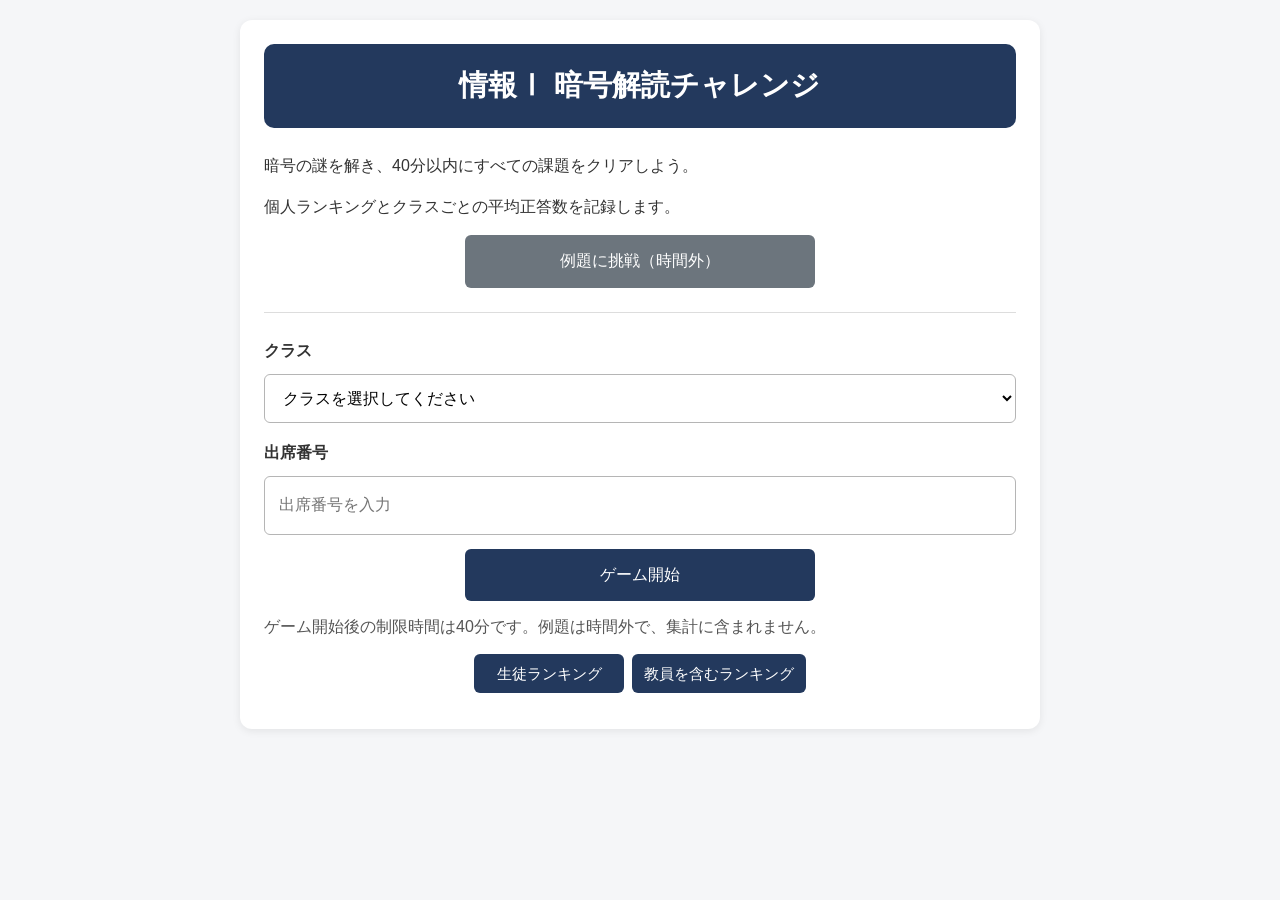
<file: index.html>
<!DOCTYPE html>
<html lang="ja">
<head>
<meta charset="UTF-8">
<meta name="viewport" content="width=device-width, initial-scale=1">
<title>情報Ⅰ 暗号解読チャレンジ</title>
<link rel="stylesheet" href="css/style.css">
</head>
<body>
<main class="container">
    <section class="page-card">
        <h1 id="pageTitle">情報Ⅰ 暗号解読チャレンジ</h1>
        <p>暗号の謎を解き、40分以内にすべての課題をクリアしよう。</p>
        <p>個人ランキングとクラスごとの平均正答数を記録します。</p>
        <button id="exampleButton" class="back-btn" type="button">例題に挑戦（時間外）</button>
        <hr>
        <form id="startForm">
            <div id="studentFields">
                <label for="className">クラス</label>
                <select id="className" required>
                    <option value="">クラスを選択してください</option>
                    <option>1-1</option><option>1-2</option><option>1-3</option><option>1-4</option>
                    <option>1-5</option><option>1-6</option><option>1-7</option><option>1-8</option>
                </select>
                <label for="studentNumber">出席番号</label>
                <input id="studentNumber" type="number" min="1" step="1" inputmode="numeric" placeholder="出席番号を入力" required>
            </div>
            <div id="teacherFields" hidden>
                <label for="teacherName">氏名</label>
                <input id="teacherName" type="text" maxlength="40" autocomplete="name" placeholder="氏名を入力" disabled>
                <p class="notice">教員として参加します。氏名は教員ランキングに表示されます。</p>
            </div>
            <button id="startButton" type="submit">ゲーム開始</button>
        </form>
        <p class="notice">ゲーム開始後の制限時間は40分です。例題は時間外で、集計に含まれません。</p>
        <div class="ranking-links">
            <a class="button-link" href="ranking.html">生徒ランキング</a>
            <a class="button-link" href="ranking.html?includeTeachers=1">教員を含むランキング</a>
        </div>
    </section>
</main>
<script src="js/config.js"></script>
<script src="js/puzzles.js"></script>
<script src="js/common.js"></script>
<script>
document.getElementById("exampleButton").addEventListener("click", () => {
    location.href = "challenge.html?id=example&practice=true";
});

let titleClicks = 0;
let titleClickTimer;
document.getElementById("pageTitle").addEventListener("click", () => {
    titleClicks += 1;
    clearTimeout(titleClickTimer);
    if (titleClicks >= 5) {
        document.getElementById("studentFields").hidden = true;
        document.getElementById("className").required = false;
        document.getElementById("studentNumber").required = false;
        document.getElementById("studentNumber").disabled = true;
        document.getElementById("teacherFields").hidden = false;
        document.getElementById("teacherName").required = true;
        document.getElementById("teacherName").disabled = false;
        document.getElementById("startButton").textContent = "教員としてゲーム開始";
        titleClicks = 0;
        return;
    }
    titleClickTimer = setTimeout(() => {
        titleClicks = 0;
    }, 2000);
});

document.getElementById("startForm").addEventListener("submit", (event) => {
    event.preventDefault();
    const teacherName = document.getElementById("teacherName").value.trim();
    if (!document.getElementById("teacherFields").hidden) {
        if (!teacherName || /[\u0000-\u001f\u007f]/.test(teacherName)) {
            alert("氏名を正しく入力してください。");
            return;
        }
        Game.start("教員", teacherName);
        return;
    }
    const className = document.getElementById("className").value;
    const studentNumber = document.getElementById("studentNumber").value.trim();
    if (!/^1-[1-8]$/.test(className)) {
        alert("クラスを選択してください。");
        return;
    }
    if (!/^[1-9]\d*$/.test(studentNumber)) {
        alert("出席番号を正しく入力してください。");
        return;
    }
    Game.start(className, studentNumber);
});
</script>
</body>
</html>
</file>
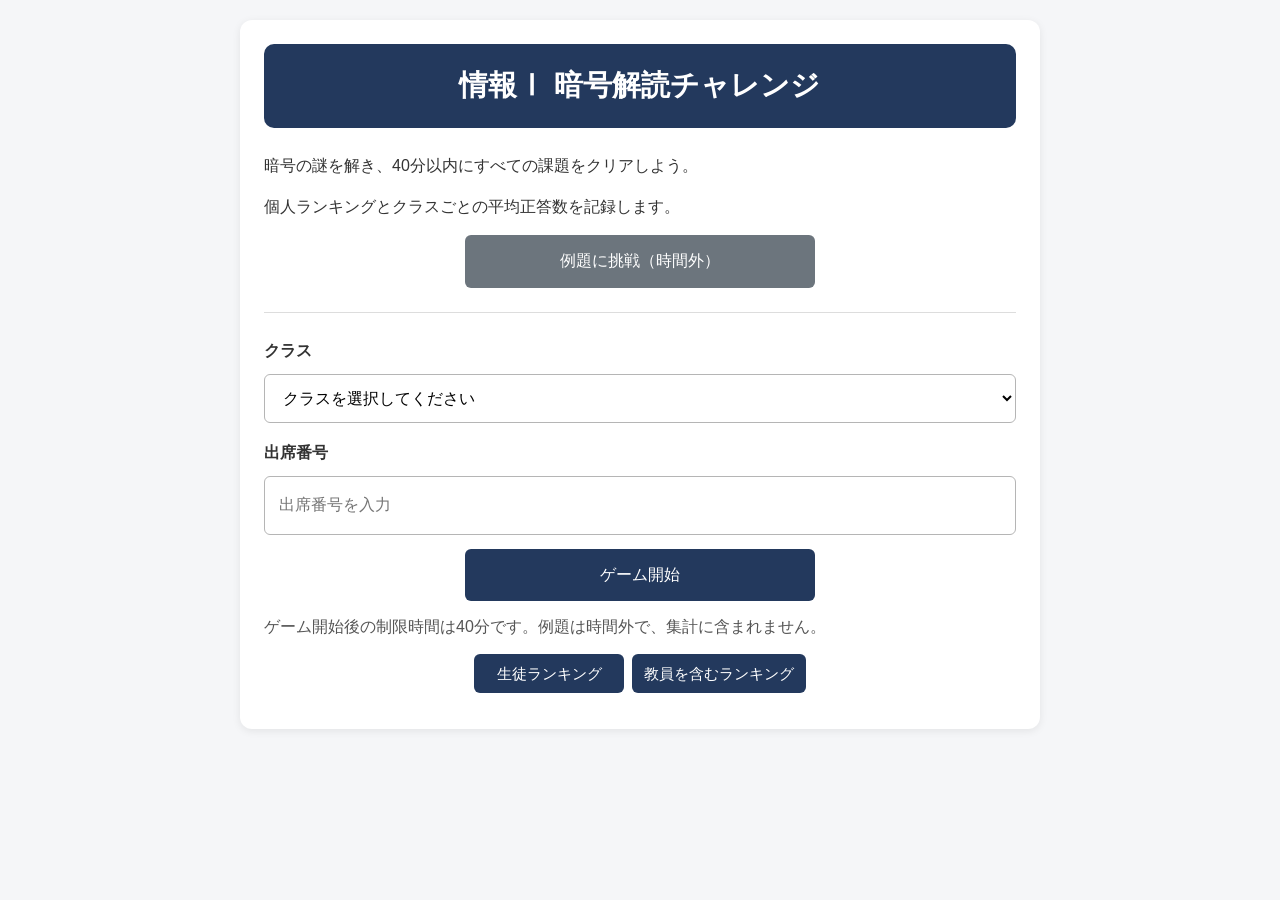
<file: challenge.html>
<!DOCTYPE html>
<html lang="ja">
<head>
<meta charset="UTF-8">
<meta name="viewport" content="width=device-width, initial-scale=1">
<title>暗号解読 | 情報Ⅰ 暗号解読チャレンジ</title>
<link rel="stylesheet" href="css/style.css">
</head>
<body>
<main class="container">
    <section class="page-card">
        <h1 id="challengeTitle">暗号解読課題</h1>
        <div id="timer" class="timer"></div>
        <div id="question" class="question-box"></div>
        <form id="answerForm">
            <div id="answerFields"></div>
            <button id="answerButton" type="submit">回答する</button>
        </form>
        <p id="answerStatus" class="notice" role="status" aria-live="polite"></p>
        <section id="progressSection">
            <h2>進行状況</h2>
            <div id="progressArea" class="progress-box"></div>
        </section>
        <button id="challengeBackButton" class="back-btn" type="button">課題一覧へ戻る</button>
    </section>
</main>
<script src="js/config.js"></script>
<script src="js/puzzles.js"></script>
<script src="js/common.js"></script>
<script>
const challengeParams = new URLSearchParams(location.search);
const isPracticeExample =
    challengeParams.get("id") === "example" &&
    challengeParams.get("practice") === "true";
document.getElementById("challengeBackButton").addEventListener("click", () => {
    location.href = isPracticeExample ? "index.html" : "start.html";
});
if (isPracticeExample) {
    document.getElementById("timer").hidden = true;
    document.getElementById("progressSection").hidden = true;
    Game.renderChallenge();
} else if (Game.guardSession()) {
    Game.startTimer(document.getElementById("timer"));
    Game.renderProgress(document.getElementById("progressArea"));
    Game.renderChallenge();
}
</script>
</body>
</html>
</file>
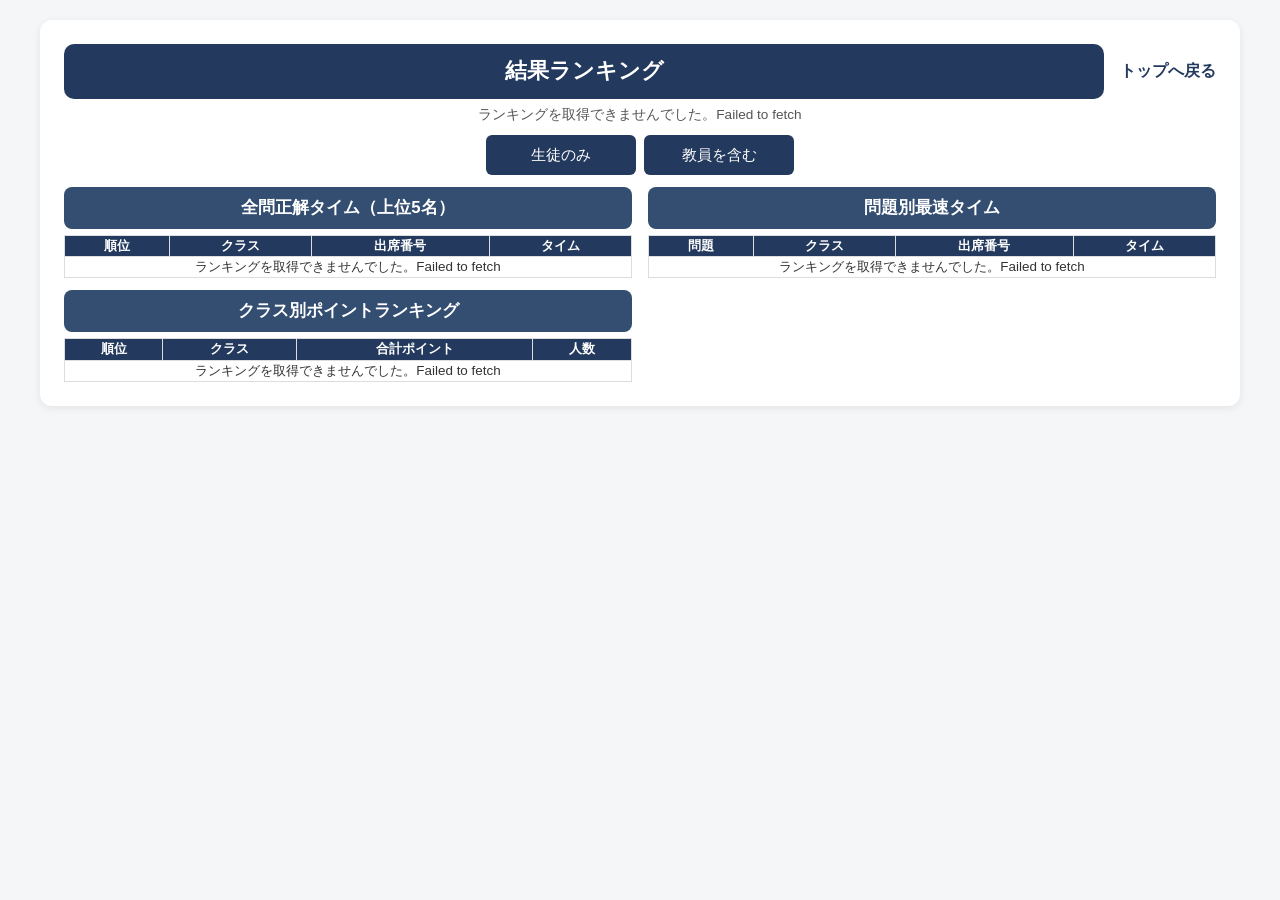
<file: ranking.html>
<!DOCTYPE html>
<html lang="ja">
<head>
<meta charset="UTF-8">
<meta name="viewport" content="width=device-width, initial-scale=1">
<title>結果ランキング | 情報Ⅰ 暗号解読チャレンジ</title>
<link rel="stylesheet" href="css/style.css">
</head>
<body class="ranking-page">
<main class="container ranking-container">
    <section class="page-card ranking-card">
        <header class="ranking-header">
            <h1>結果ランキング</h1>
            <a class="ranking-home-link" href="index.html">トップへ戻る</a>
        </header>
        <p id="loadStatus" class="notice" role="status" aria-live="polite"></p>
        <nav class="ranking-links" aria-label="ランキング表示">
            <a id="studentsOnlyLink" class="button-link" href="ranking.html">生徒のみ</a>
            <a id="includeTeachersLink" class="button-link" href="ranking.html?includeTeachers=1">教員を含む</a>
        </nav>
        <div class="ranking-dashboard">
            <div class="ranking-column">
                <section class="ranking-section">
                    <h2>全問正解タイム（上位5名）</h2>
                    <div class="table-scroll">
                        <table id="rankingTable">
                            <thead><tr><th>順位</th><th>クラス</th><th>番号</th><th>タイム</th></tr></thead>
                            <tbody></tbody>
                        </table>
                    </div>
                </section>
                <section class="ranking-section">
                    <h2>クラス別ポイントランキング</h2>
                    <div class="table-scroll">
                        <table id="classPointsTable">
                            <thead><tr><th>順位</th><th>クラス</th><th>合計ポイント</th><th>人数</th></tr></thead>
                            <tbody></tbody>
                        </table>
                    </div>
                </section>
            </div>
            <section class="ranking-section puzzle-ranking-section">
                <h2>問題別最速タイム</h2>
                <div class="table-scroll">
                    <table id="puzzleRankingTable">
                        <thead><tr><th>問題</th><th>クラス</th><th>番号</th><th>タイム</th></tr></thead>
                        <tbody></tbody>
                    </table>
                </div>
            </section>
        </div>
    </section>
</main>
<script src="js/config.js"></script>
<script src="js/puzzles.js"></script>
<script src="js/common.js"></script>
<script>
const loadStatus = document.getElementById("loadStatus");
const rankingBody = document.querySelector("#rankingTable tbody");
const puzzleRankingBody = document.querySelector("#puzzleRankingTable tbody");
const classPointsBody = document.querySelector("#classPointsTable tbody");
const countedPuzzles = GAME_PUZZLES.filter((puzzle) => puzzle.counted);
const MAX_RANKING_ROWS = 5;
const includeTeachers =
    new URLSearchParams(location.search).get("includeTeachers") === "1";
document.getElementById("studentsOnlyLink").setAttribute(
    "aria-current",
    includeTeachers ? "false" : "page"
);
document.getElementById("includeTeachersLink").setAttribute(
    "aria-current",
    includeTeachers ? "page" : "false"
);
document.querySelector("#rankingTable thead th:nth-child(2)").textContent =
    includeTeachers ? "区分" : "クラス";
document.querySelector("#rankingTable thead th:nth-child(3)").textContent =
    includeTeachers ? "出席番号・氏名" : "出席番号";
document.querySelector("#puzzleRankingTable thead th:nth-child(2)").textContent =
    includeTeachers ? "区分" : "クラス";
document.querySelector("#puzzleRankingTable thead th:nth-child(3)").textContent =
    includeTeachers ? "出席番号・氏名" : "出席番号";
document.querySelector("#classPointsTable thead th:nth-child(2)").textContent =
    includeTeachers ? "区分" : "クラス";

function addCell(row, value) {
    const cell = document.createElement("td");
    cell.textContent = value;
    row.append(cell);
}

function displayFailure(message) {
    loadStatus.textContent = message;
    [[rankingBody, 4], [puzzleRankingBody, 4], [classPointsBody, 4]].forEach(([body, columns]) => {
        body.replaceChildren();
        const row = document.createElement("tr");
        const cell = document.createElement("td");
        cell.colSpan = columns;
        cell.textContent = message;
        row.append(cell);
        body.append(row);
    });
}

async function loadRanking() {
    if (!window.GAME_API_URL) {
        displayFailure("ランキングAPIが未設定です。GASのURLを設定してください。");
        return;
    }
    loadStatus.textContent = "記録を読み込んでいます...";
    try {
        const response = await fetch(window.GAME_API_URL);
        if (!response.ok) throw new Error(`ランキングAPIがHTTP ${response.status}を返しました。`);
        const data = await response.json();
        if (!Array.isArray(data.rankings) || !Array.isArray(data.classAverages)) {
            throw new Error("ランキングAPIの応答形式が正しくありません。");
        }
        rankingBody.replaceChildren();
        const rankings = data.rankings.filter((record) =>
            includeTeachers || record.className !== "教員"
        );
        rankings.slice(0, MAX_RANKING_ROWS).forEach((record, index) => {
            const row = document.createElement("tr");
            addCell(row, String(index + 1));
            addCell(row, record.className === "教員" ? "教員" : String(record.className));
            addCell(row, String(record.studentNumber));
            addCell(row, Game.formatSeconds(Number(record.elapsedSeconds)));
            rankingBody.append(row);
        });
        if (!rankings.length) {
            const row = document.createElement("tr");
            const cell = document.createElement("td");
            cell.colSpan = 4;
            cell.textContent = "全問クリアの記録はまだありません。";
            row.append(cell);
            rankingBody.append(row);
        }

        puzzleRankingBody.replaceChildren();
        const puzzleRankings = includeTeachers
            ? data.puzzleRankingsWithTeachers
            : data.puzzleRankings;
        if (!Array.isArray(puzzleRankings)) {
            const row = document.createElement("tr");
            const cell = document.createElement("td");
            cell.colSpan = 4;
            cell.textContent = "問題別ランキングは、記録APIの更新後に表示されます。";
            row.append(cell);
            puzzleRankingBody.append(row);
        } else {
            const fastestByPuzzle = new Map(
                puzzleRankings.map((record) => [record.puzzleId, record])
            );
            countedPuzzles.forEach((puzzle) => {
                const row = document.createElement("tr");
                addCell(row, puzzle.title);
                const record = fastestByPuzzle.get(puzzle.id);
                if (record) {
                    addCell(row, String(record.className));
                    addCell(row, String(record.studentNumber));
                    addCell(row, Game.formatSeconds(Number(record.elapsedSeconds)));
                } else {
                    const cell = document.createElement("td");
                    cell.colSpan = 3;
                    cell.textContent = "記録なし";
                    row.append(cell);
                }
                puzzleRankingBody.append(row);
            });
        }

        classPointsBody.replaceChildren();
        const classPoints = data.classAverages
            .filter((record) => includeTeachers || record.className !== "教員")
            .map((record) => ({
                ...record,
                totalSolved: Number.isFinite(Number(record.totalSolved))
                    ? Number(record.totalSolved)
                    : Math.round(Number(record.averageSolved) * Number(record.participantCount))
            }))
            .sort((a, b) =>
                b.totalSolved - a.totalSolved ||
                String(a.className).localeCompare(String(b.className))
            );
        let previousPoints = null;
        let currentRank = 0;
        classPoints.forEach((record, index) => {
            if (record.totalSolved !== previousPoints) currentRank = index + 1;
            previousPoints = record.totalSolved;
            const row = document.createElement("tr");
            addCell(row, String(currentRank));
            addCell(row, record.className === "教員" ? "教員" : String(record.className));
            addCell(row, String(record.totalSolved));
            addCell(row, String(record.participantCount));
            classPointsBody.append(row);
        });
        if (!classPoints.length) {
            const row = document.createElement("tr");
            const cell = document.createElement("td");
            cell.colSpan = 4;
            cell.textContent = "クラス別ポイントの記録はまだありません。";
            row.append(cell);
            classPointsBody.append(row);
        }
        loadStatus.textContent = Array.isArray(data.puzzleRankings)
            ? "最新の記録を表示しています。"
            : "全問ランキングとクラス別ポイントを表示しています。問題別ランキングには記録APIの更新が必要です。";
    } catch (error) {
        console.error("ランキングの読み込みに失敗しました。", error);
        displayFailure(`ランキングを取得できませんでした。${error.message}`);
    }
}

loadRanking();
setInterval(loadRanking, 30000);
</script>
</body>
</html>
</file>
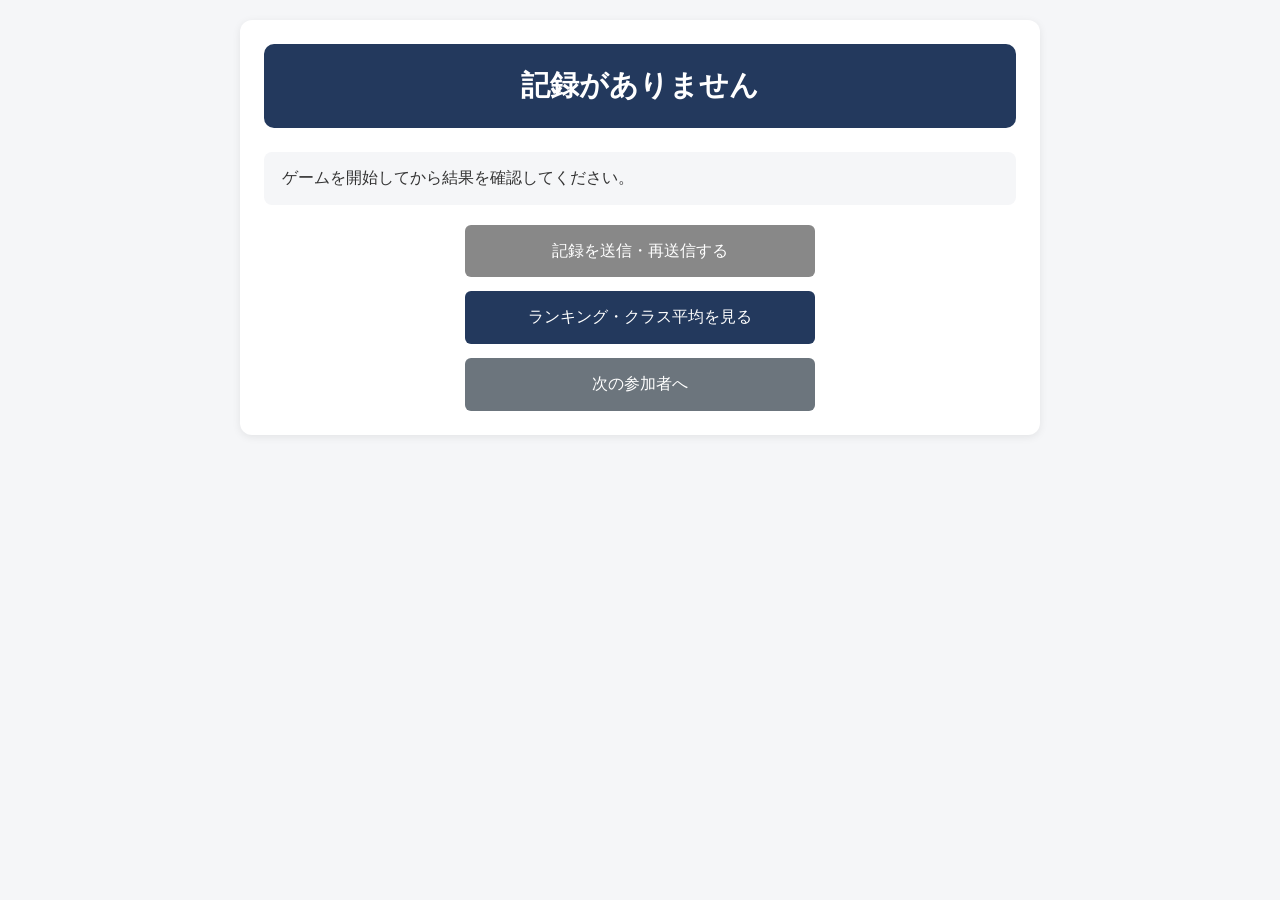
<file: result.html>
<!DOCTYPE html>
<html lang="ja">
<head>
<meta charset="UTF-8">
<meta name="viewport" content="width=device-width, initial-scale=1">
<title>ゲーム結果 | 情報Ⅰ 暗号解読チャレンジ</title>
<link rel="stylesheet" href="css/style.css">
</head>
<body>
<main class="container">
    <section class="page-card">
        <h1 id="resultTitle">ゲーム結果</h1>
        <div id="resultSummary" class="result-summary"></div>
        <p id="submitStatus" class="notice" role="status" aria-live="polite"></p>
        <button id="submitButton" type="button">記録を送信・再送信する</button>
        <button type="button" onclick="location.href='ranking.html'">ランキング・クラス平均を見る</button>
        <button class="back-btn" type="button" onclick="location.href='index.html'">次の参加者へ</button>
    </section>
</main>
<script src="js/config.js"></script>
<script src="js/puzzles.js"></script>
<script src="js/common.js"></script>
<script>
const result = localStorage.getItem("gameResult")
    ? JSON.parse(localStorage.getItem("gameResult"))
    : null;
const summary = document.getElementById("resultSummary");
const submitButton = document.getElementById("submitButton");
const submitStatus = document.getElementById("submitStatus");
if (!result) {
    document.getElementById("resultTitle").textContent = "記録がありません";
    summary.textContent = "ゲームを開始してから結果を確認してください。";
    submitButton.disabled = true;
} else {
    document.getElementById("resultTitle").textContent =
        result.status === "complete" ? "全問クリア！" : "タイムアップ";
    [
        result.className === "教員"
            ? `参加区分：教員`
            : `クラス：${result.className}`,
        result.className === "教員"
            ? `氏名：${result.studentNumber}`
            : `出席番号：${result.studentNumber}`,
        `正答数：${result.solvedCount}/${result.totalCount}`,
        `経過時間：${Game.formatSeconds(result.elapsedSeconds)}`
    ].forEach((value) => {
        const line = document.createElement("p");
        line.textContent = value;
        summary.append(line);
    });
    const solvedPuzzleTimes = GAME_PUZZLES.filter((puzzle) =>
        puzzle.counted && Number.isFinite(Number(result.puzzleTimes?.[puzzle.id]))
    );
    if (solvedPuzzleTimes.length) {
        const heading = document.createElement("h2");
        heading.textContent = "問題別クリア時間";
        summary.append(heading);
        solvedPuzzleTimes.forEach((puzzle) => {
            const line = document.createElement("p");
            line.textContent =
                `${puzzle.title}：${Game.formatSeconds(result.puzzleTimes[puzzle.id])}`;
            summary.append(line);
        });
    }
    submitButton.addEventListener("click", () => {
        Game.submitResult(result, submitStatus, submitButton);
    });
    if (localStorage.getItem("scoreSent") === "true") {
        submitButton.disabled = true;
        submitStatus.textContent = "この結果は送信済みです。";
    } else {
        submitStatus.textContent = "結果を自動送信しています...";
        Game.submitResult(result, submitStatus, submitButton);
    }
}
</script>
</body>
</html>
</file>
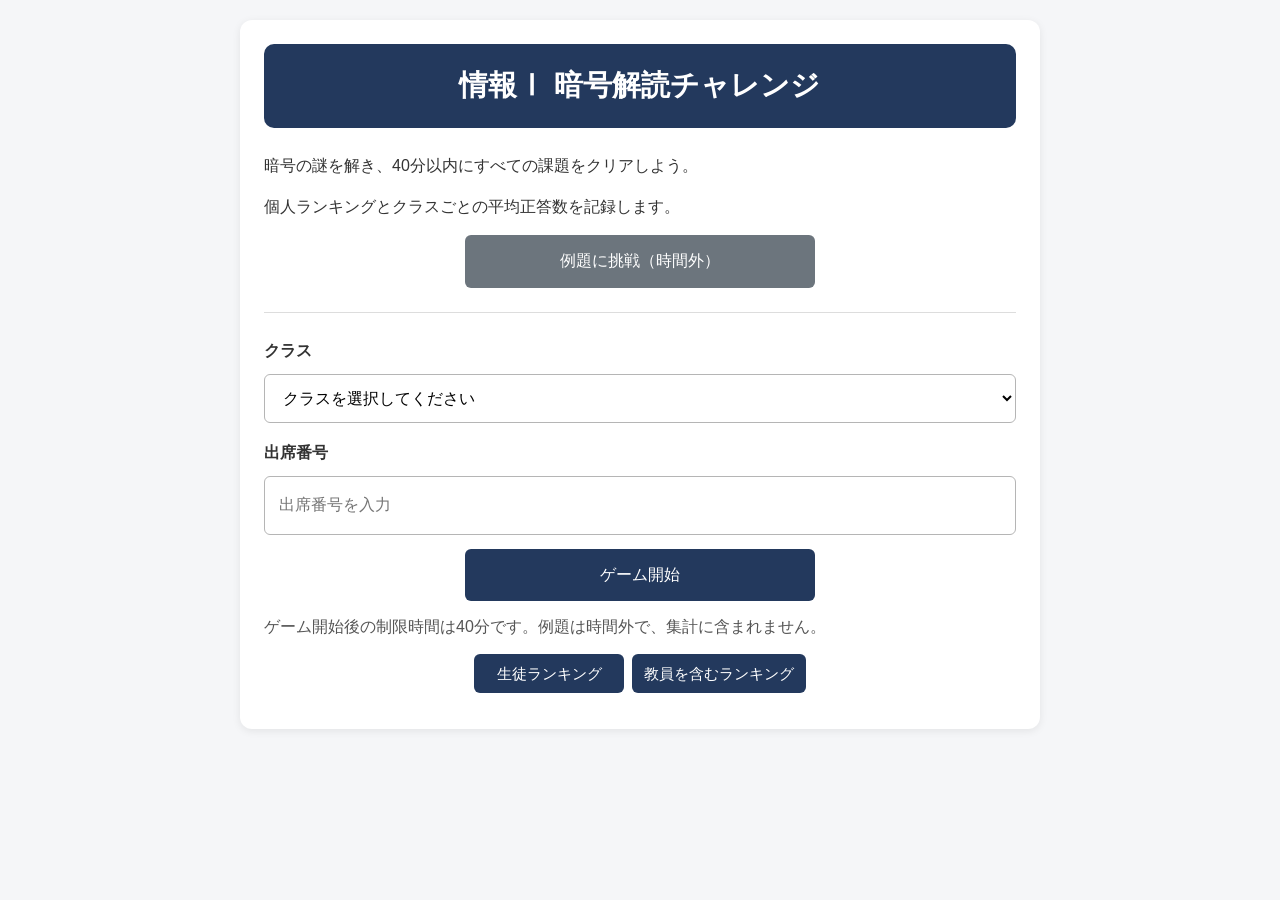
<file: social.html>
<!DOCTYPE html>
<html lang="ja">
<head>
<meta charset="UTF-8">
<meta name="viewport" content="width=device-width, initial-scale=1">
<title>7：ソーシャルエンジニアリング</title>
<link rel="stylesheet" href="css/style.css">
</head>
<body>
<main class="container">
    <section class="page-card">
        <h1>7：ソーシャルエンジニアリング</h1>
        <div id="timer" class="timer"></div>
        <aside class="social-note" aria-label="メモ">
            <p>メモはきっちりゴミ袋に処分しました。</p>
            <p class="social-note-emphasis">7-1・7-2のヒントはもうありません。</p>
        </aside>
        <div id="socialArea" class="button-grid"></div>
        <h2>進行状況</h2>
        <div id="progressArea" class="progress-box"></div>
        <button class="back-btn" type="button" onclick="location.href='start.html'">課題一覧へ戻る</button>
    </section>
</main>
<script src="js/config.js"></script>
<script src="js/puzzles.js"></script>
<script src="js/common.js"></script>
<script>
if (Game.guardSession()) {
    Game.startTimer(document.getElementById("timer"));
    Game.renderProgress(document.getElementById("progressArea"));
    const solved = JSON.parse(localStorage.getItem("solvedPuzzles") || "{}");
    GAME_PUZZLES.filter((puzzle) => puzzle.section === "ソーシャルエンジニアリング")
        .forEach((puzzle) => {
            const link = document.createElement("a");
            link.className = "button-link";
            link.href = `challenge.html?id=${encodeURIComponent(puzzle.id)}`;
            link.textContent = `${puzzle.title}${solved[puzzle.id] ? "（正解済み）" : ""}`;
            document.getElementById("socialArea").append(link);
        });
}
</script>
</body>
</html>
</file>
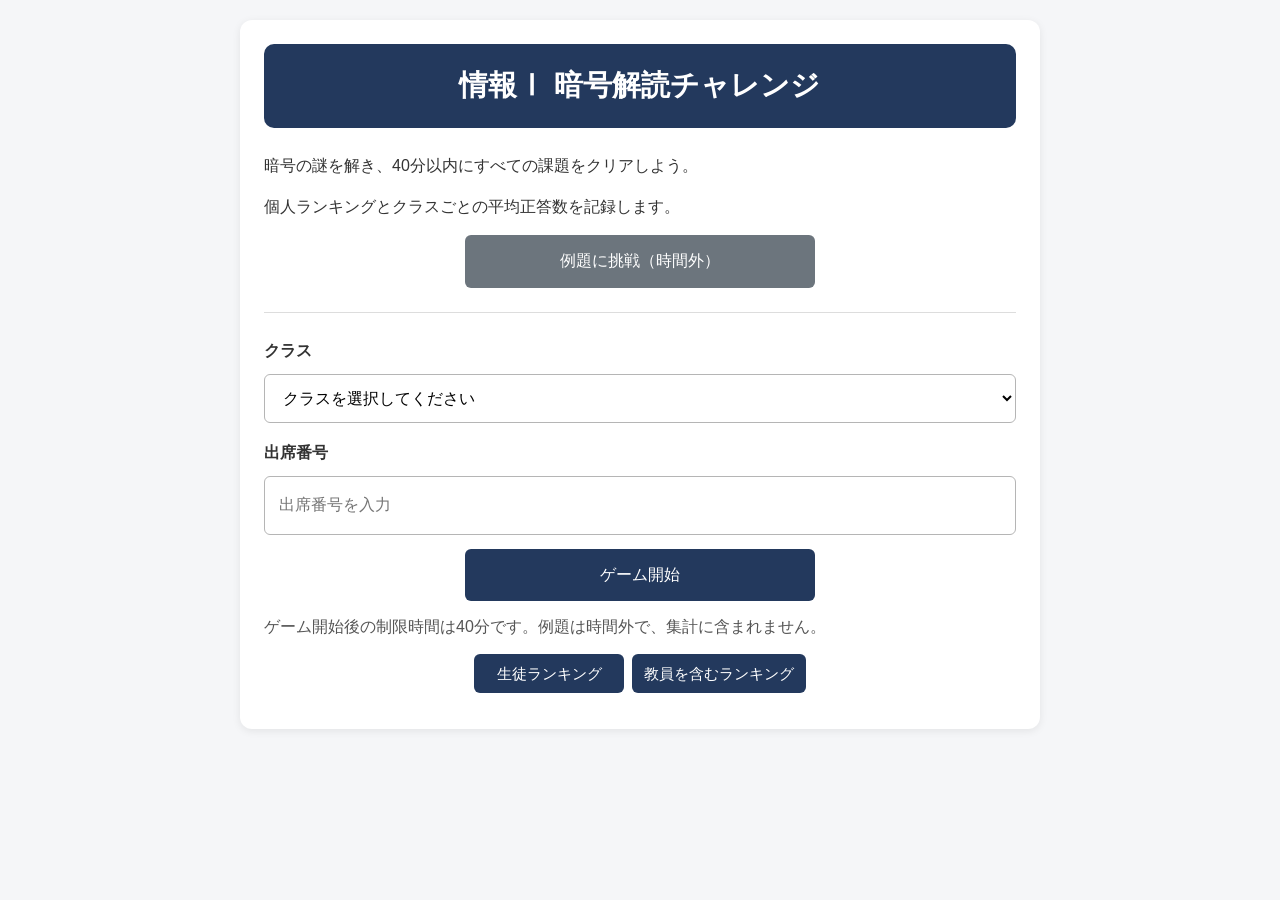
<file: start.html>
<!DOCTYPE html>
<html lang="ja">
<head>
<meta charset="UTF-8">
<meta name="viewport" content="width=device-width, initial-scale=1">
<title>課題一覧 | 情報Ⅰ 暗号解読チャレンジ</title>
<link rel="stylesheet" href="css/style.css">
</head>
<body>
<main class="container">
    <section class="page-card">
        <h1>課題一覧</h1>
        <p id="playerInfo" class="player-name"></p>
        <div id="timer" class="timer"></div>
        <h2>暗号解読課題（8問）</h2>
        <div id="challengeArea" class="button-grid"></div>
        <h2>7：ソーシャルエンジニアリング</h2>
        <p>7-1・7-2はそれぞれ独立した課題です。</p>
        <button type="button" onclick="location.href='social.html'">7の課題を選ぶ</button>
        <hr>
        <h2>進行状況</h2>
        <div id="progressArea" class="progress-box"></div>
    </section>
</main>
<script src="js/config.js"></script>
<script src="js/puzzles.js"></script>
<script src="js/common.js"></script>
<script>
if (Game.guardSession()) {
    document.getElementById("playerInfo").textContent =
        localStorage.getItem("className") === "教員"
            ? `教員：${localStorage.getItem("studentNumber") || ""}`
            : `クラス：${localStorage.getItem("className") || ""}　出席番号：${localStorage.getItem("studentNumber") || ""}`;
    Game.startTimer(document.getElementById("timer"));
    Game.renderProgress(document.getElementById("progressArea"));

    const solved = JSON.parse(localStorage.getItem("solvedPuzzles") || "{}");
    const addPuzzleButton = (puzzle, area, markSolved) => {
        const button = document.createElement("button");
        button.type = "button";
        button.textContent = `${puzzle.title}${markSolved && solved[puzzle.id] ? "（正解済み）" : ""}`;
        button.addEventListener("click", () => {
            location.href = `challenge.html?id=${encodeURIComponent(puzzle.id)}`;
        });
        area.append(button);
    };
    GAME_PUZZLES.filter((puzzle) => puzzle.counted && puzzle.section === "課題")
        .forEach((puzzle) => addPuzzleButton(
            puzzle,
            document.getElementById("challengeArea"),
            true
        ));
}
</script>
</body>
</html>
</file>
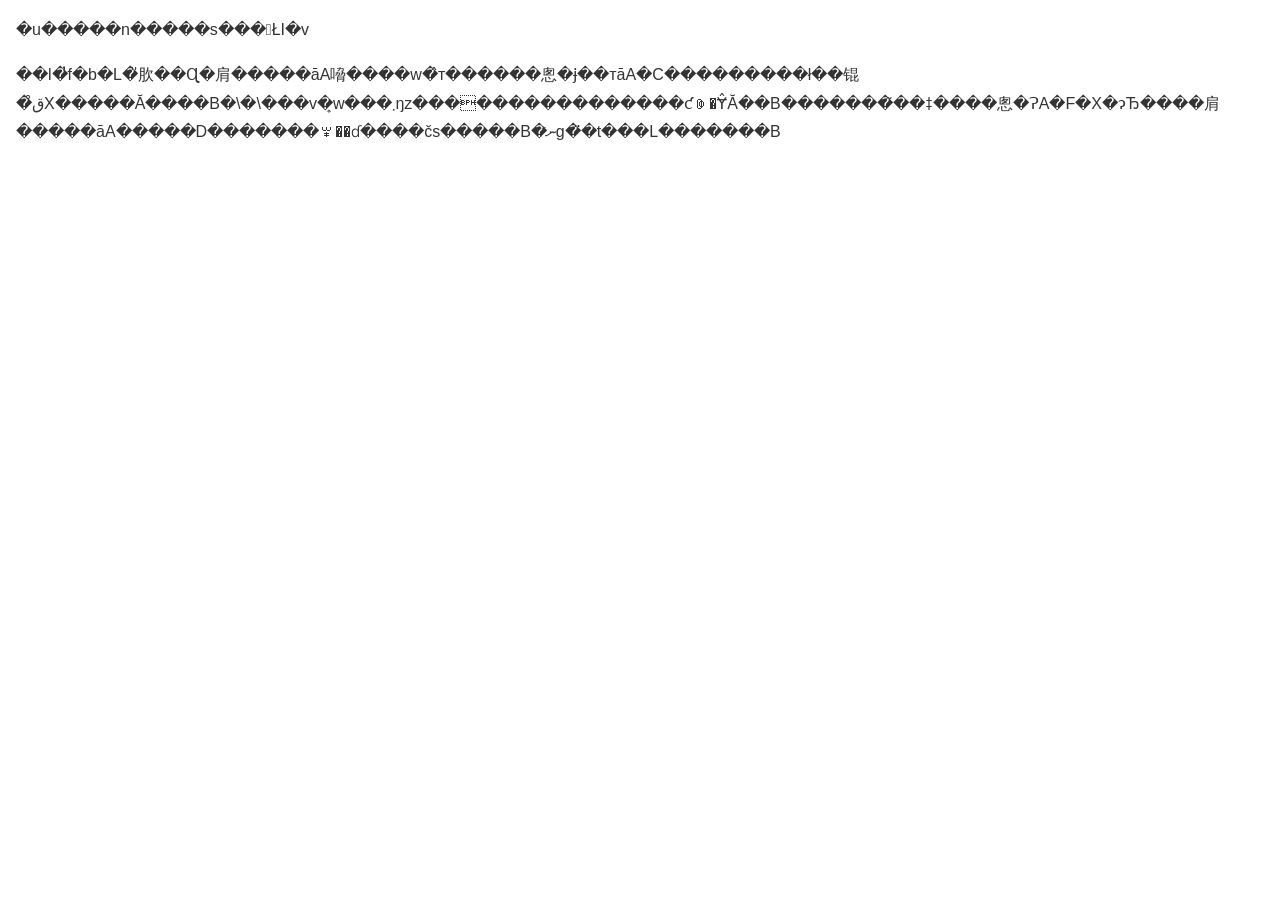
<file: assets/encoding-error-source.html>
<!DOCTYPE html>
<html lang="ja">
<head>
<meta charset="UTF-8">
<title>Problem text</title>
<style>
body { margin: 16px; color: #333; font-family: sans-serif; line-height: 1.8; }
</style>
</head>
<body>
�u�����n�����s���񂾂ŁI�v
<p>��l�̓f�b�L�̎肷��Ɋ�肩�����āA嗋����w�̂т������悤�ɉ��тāA�C���������ł��锟�ق̊X�����Ă����B�\�\���v�͎w���܂ŋz����������������ƈꏏ�Ɏ̂Ă��B�������͂��ǂ����悤�ɁA�F�X�ɂЂ����肩�����āA�����D�������ꂸ��ɗ����čs�����B�ނ͐g�̈�t���L�������B</p>
</body>
</html>
</file>
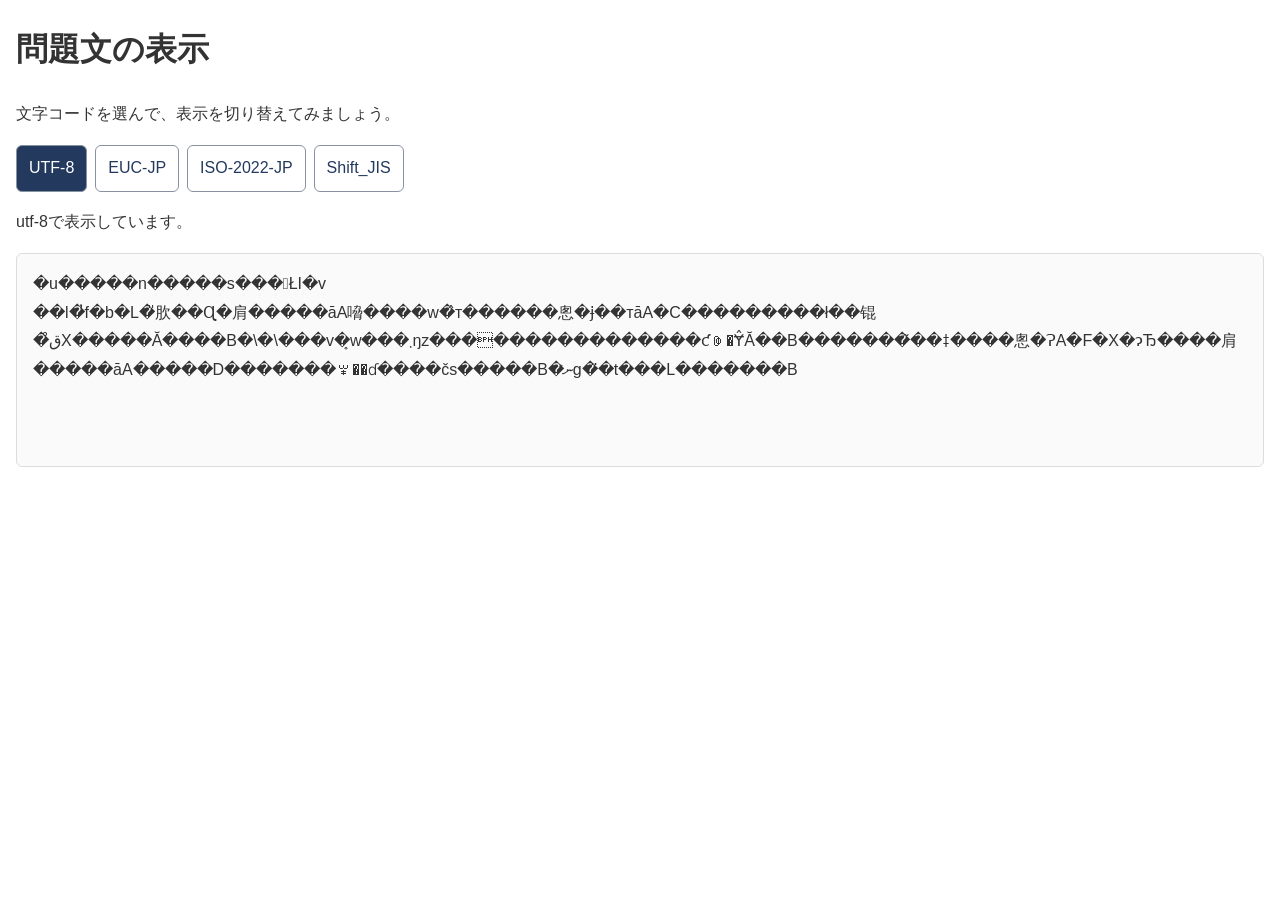
<file: assets/encoding-error.html>
<!DOCTYPE html>
<html lang="ja">
<head>
<meta charset="UTF-8">
<meta name="viewport" content="width=device-width, initial-scale=1">
<title>問題文の文字コード</title>
<style>
    body {
        margin: 16px;
        color: #333;
        font-family: sans-serif;
        line-height: 1.8;
    }

    .encoding-options {
        display: flex;
        flex-wrap: wrap;
        gap: 8px;
        margin: 12px 0;
    }

    button {
        padding: 8px 12px;
        border: 1px solid #8793a1;
        border-radius: 6px;
        background: #fff;
        color: #23395d;
        font: inherit;
        cursor: pointer;
    }

    button[aria-pressed="true"] {
        background: #23395d;
        color: #fff;
    }

    button:disabled {
        cursor: wait;
    }

    pre {
        min-height: 180px;
        padding: 16px;
        border: 1px solid #ddd;
        border-radius: 6px;
        background: #fafafa;
        font: inherit;
        white-space: pre-wrap;
    }
</style>
</head>
<body>
<main>
    <h1>問題文の表示</h1>
    <p>文字コードを選んで、表示を切り替えてみましょう。</p>
    <div class="encoding-options" aria-label="文字コード">
        <button type="button" data-encoding="utf-8" aria-pressed="true" disabled>UTF-8</button>
        <button type="button" data-encoding="euc-jp" aria-pressed="false" disabled>EUC-JP</button>
        <button type="button" data-encoding="iso-2022-jp" aria-pressed="false" disabled>ISO-2022-JP</button>
        <button type="button" data-encoding="shift_jis" aria-pressed="false" disabled>Shift_JIS</button>
    </div>
    <p id="status" role="status" aria-live="polite">問題文を読み込んでいます...</p>
    <pre id="problemText"></pre>
</main>
<script>
const status = document.getElementById("status");
const problemText = document.getElementById("problemText");
const buttons = Array.from(document.querySelectorAll("[data-encoding]"));
let sourceBytes;

function showText(encoding) {
    try {
        const decoded = new TextDecoder(encoding).decode(sourceBytes);
        const sourceDocument = new DOMParser().parseFromString(decoded, "text/html");
        problemText.textContent = sourceDocument.body.textContent.trim();
        status.textContent = `${encoding}で表示しています。`;
        buttons.forEach((button) => {
            button.setAttribute(
                "aria-pressed",
                String(button.dataset.encoding === encoding)
            );
        });
    } catch (error) {
        status.textContent = `${encoding}で表示できませんでした: ${error.message}`;
    }
}

buttons.forEach((button) => {
    button.addEventListener("click", () => showText(button.dataset.encoding));
});

fetch("encoding-error-source.html")
    .then((response) => {
        if (!response.ok) {
            throw new Error(`問題文を読み込めませんでした（HTTP ${response.status}）。`);
        }
        return response.arrayBuffer();
    })
    .then((buffer) => {
        sourceBytes = buffer;
        buttons.forEach((button) => {
            button.disabled = false;
        });
        showText("utf-8");
    })
    .catch((error) => {
        status.textContent = error.message;
    });
</script>
</body>
</html>
</file>
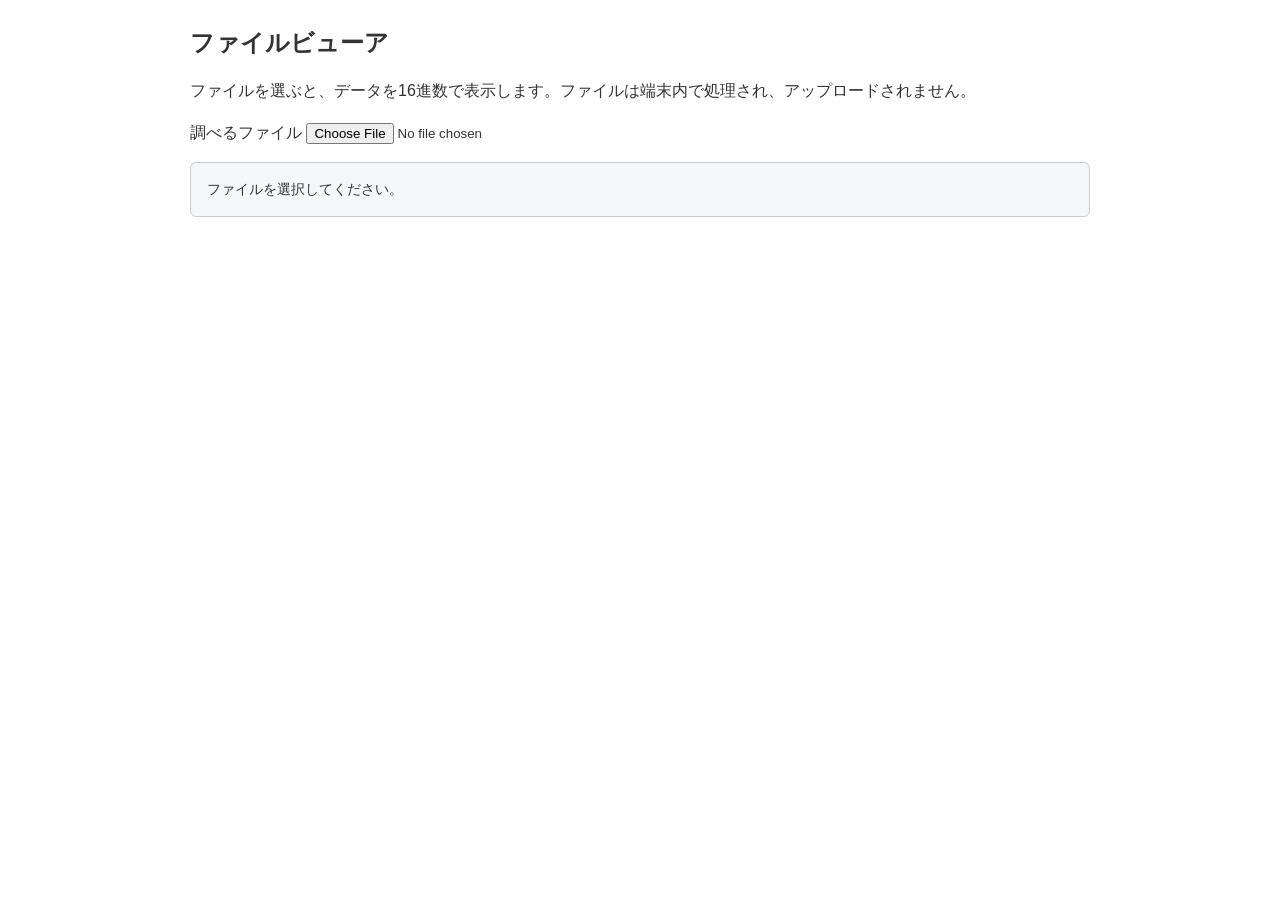
<file: tools/binary-viewer.html>
<!DOCTYPE html>
<html lang="ja">
<head>
<meta charset="UTF-8">
<meta name="viewport" content="width=device-width, initial-scale=1">
<title>ファイルビューア</title>
<style>
    body {
        max-width: 900px;
        margin: 24px auto;
        padding: 0 16px;
        color: #333;
        font-family: sans-serif;
        line-height: 1.6;
    }

    h1 {
        font-size: 1.5rem;
    }

    pre {
        overflow-x: auto;
        padding: 16px;
        border: 1px solid #ccc;
        border-radius: 6px;
        background: #f5f6f8;
        font: 14px/1.5 monospace;
    }

    #hex {
        max-height: 65vh;
        overflow: auto;
        white-space: pre;
    }
</style>
</head>
<body>
<main>
    <h1>ファイルビューア</h1>
    <p>ファイルを選ぶと、データを16進数で表示します。ファイルは端末内で処理され、アップロードされません。</p>
    <label for="file">調べるファイル</label>
    <input id="file" type="file">
    <p id="status" role="status" aria-live="polite"></p>
    <pre id="hex" tabindex="0">ファイルを選択してください。</pre>
</main>
<script>
const fileInput = document.getElementById("file");
const status = document.getElementById("status");
const hex = document.getElementById("hex");

fileInput.addEventListener("change", async () => {
    const file = fileInput.files[0];
    if (!file) return;

    status.textContent = `${file.name}（${file.size.toLocaleString()} バイト）`;
    const bytes = new Uint8Array(await file.arrayBuffer());
    const rows = [];
    const decoder = new TextDecoder("shift_jis");
    for (let offset = 0; offset < bytes.length; offset += 16) {
        const row = bytes.subarray(offset, Math.min(offset + 16, bytes.length));
        const hexBytes = Array.from(row, (byte) => byte.toString(16).padStart(2, "0")).join(" ");
        const decoded = decoder.decode(row, { stream: offset + 16 < bytes.length });
        const text = decoded.replace(/[\u0000-\u001f\u007f-\u009f�]/g, ".");
        rows.push(`${offset.toString(16).padStart(8, "0")}  ${hexBytes.padEnd(47)}  ${text}`);
    }
    hex.textContent = rows.join("\n");
});
</script>
</body>
</html>
</file>
<file: css/style.css>
* {
    box-sizing: border-box;
}

body {
    margin: 0;
    padding: 20px;
    color: #333;
    background: #f5f6f8;
    font-family: "Yu Gothic", "Hiragino Kaku Gothic ProN", Meiryo, sans-serif;
    line-height: 1.8;
}

.container {
    width: 100%;
    max-width: 800px;
    margin: 0 auto;
}

.ranking-container {
    max-width: 1200px;
}

.ranking-card {
    padding: 14px 20px;
}

.ranking-header {
    display: flex;
    align-items: center;
    justify-content: space-between;
    gap: 16px;
}

.ranking-header h1 {
    flex: 1;
    margin-bottom: 0;
    padding: 8px 12px;
    font-size: 1.35rem;
}

.ranking-home-link {
    flex: 0 0 auto;
    color: #23395d;
    font-weight: bold;
    text-decoration: none;
}

.ranking-home-link:hover {
    text-decoration: underline;
}

.ranking-card > .notice {
    margin: 4px 0;
    text-align: center;
    font-size: .85rem;
}

.ranking-links {
    display: flex;
    justify-content: center;
    gap: 8px;
    margin: 8px 0 12px;
}

.ranking-links .button-link {
    width: auto;
    min-width: 150px;
    margin: 0;
    padding: 6px 12px;
    font-size: .95rem;
}

.ranking-dashboard {
    display: grid;
    grid-template-columns: minmax(0, 1fr) minmax(0, 1fr);
    gap: 16px;
    align-items: start;
}

.ranking-column {
    display: grid;
    gap: 12px;
}

.ranking-section h2 {
    margin: 0;
    padding: 6px 10px;
    font-size: 1.05rem;
}

.ranking-section table {
    margin: 6px 0 0;
    font-size: .84rem;
    line-height: 1.2;
}

.ranking-section th,
.ranking-section td {
    padding: 2px 5px;
}

.page-card {
    padding: 24px;
    border-radius: 12px;
    background: #fff;
    box-shadow: 0 2px 8px rgb(0 0 0 / 8%);
}

h1 {
    margin-top: 0;
    padding: 16px;
    border-radius: 10px;
    color: #fff;
    background: #23395d;
    text-align: center;
    font-size: 1.8rem;
    font-weight: 600;
}

h2 {
    padding: 12px;
    border-radius: 8px;
    color: #fff;
    background: #344e72;
    text-align: center;
    font-size: 1.3rem;
    font-weight: 600;
}

p {
    margin: 12px 0;
}

hr {
    margin: 24px 0;
    border: 0;
    border-top: 1px solid #ddd;
}

label {
    display: block;
    margin-top: 16px;
    font-weight: bold;
}

input,
select {
    display: block;
    width: 100%;
    margin-top: 8px;
    padding: 14px;
    border: 1px solid #b5b5b5;
    border-radius: 6px;
    background: #fff;
    font: inherit;
    font-size: 16px;
}

input:focus,
select:focus {
    outline: none;
    border-color: #23395d;
    box-shadow: 0 0 0 3px rgb(35 57 93 / 15%);
}

button {
    display: block;
    width: 100%;
    max-width: 350px;
    margin: 14px auto 0;
    padding: 12px;
    border: 0;
    border-radius: 6px;
    color: #fff;
    background: #23395d;
    font: inherit;
    font-size: 16px;
    cursor: pointer;
    transition: background .2s;
}

.button-link {
    display: block;
    width: 100%;
    max-width: 350px;
    margin: 0 auto;
    padding: 12px;
    border-radius: 6px;
    color: #fff;
    background: #23395d;
    text-align: center;
    text-decoration: none;
    font-size: 16px;
    transition: background .2s;
}

button:hover,
.button-link:hover {
    background: #1a2b45;
}

button:disabled {
    background: #888;
    cursor: not-allowed;
}

.back-btn {
    background: #6c757d;
}

.back-btn:hover {
    background: #5c636a;
}

.notice {
    color: #555;
}

.social-note {
    margin: 20px 0;
    padding: 14px 18px;
    border-left: 6px solid #d59b24;
    border-radius: 6px;
    background: #fff6df;
    color: #49360d;
    font-size: 1.1rem;
    font-weight: 600;
    text-align: center;
}

.social-note p {
    margin: 4px 0;
}

.social-note-emphasis {
    font-size: 1.2rem;
}

.player-name {
    text-align: center;
    font-weight: bold;
}

.timer {
    margin-top: 15px;
    color: #495057;
    text-align: center;
    font-size: 1.2rem;
    font-weight: bold;
}

.button-grid {
    display: grid;
    grid-template-columns: repeat(auto-fit, minmax(210px, 1fr));
    gap: 10px;
}

.button-grid button,
.button-grid .button-link {
    width: 100%;
    margin: 0;
}

.progress-box {
    padding: 12px;
    border: 1px solid #ddd;
    border-radius: 8px;
    background: #fafafa;
}

.progress-row {
    display: flex;
    justify-content: space-between;
    gap: 12px;
    padding: 6px 2px;
    border-bottom: 1px solid #e6e6e6;
}

.progress-row:last-of-type {
    border-bottom: 0;
}

.progress-total {
    margin-bottom: 0;
    font-weight: bold;
    text-align: right;
}

.solved {
    color: #28713b;
    font-weight: bold;
}

.question-box {
    min-height: 100px;
    margin: 20px 0;
    padding: 16px;
    border: 1px solid #ddd;
    border-radius: 8px;
    background: #fafafa;
    white-space: pre-wrap;
}

.question-separator {
    margin: 16px 0;
    border: 0;
    border-top: 1px solid #d5d9de;
}

.question-image {
    display: block;
    max-width: 100%;
    height: auto;
    margin: 16px auto 0;
}

.question-text-frame {
    display: block;
    width: 100%;
    height: 300px;
    margin-top: 16px;
    border: 1px solid #ddd;
    background: #fff;
}

.question-download {
    display: inline-block;
    margin-top: 12px;
}

.answer-rule {
    margin: 16px 0 0;
}

.result-summary {
    margin: 20px 0;
    padding: 12px 18px;
    border-radius: 8px;
    background: #f5f6f8;
}

.result-summary p {
    margin: 6px 0;
}

.table-scroll {
    overflow-x: auto;
}

table {
    width: 100%;
    margin: 16px 0 24px;
    border-collapse: collapse;
}

th,
td {
    padding: 10px;
    border: 1px solid #ddd;
    text-align: center;
    white-space: nowrap;
}

th {
    color: #fff;
    background: #23395d;
}

tr:nth-child(even) {
    background: #f5f6f8;
}

@media (max-width: 520px) {
    body {
        padding: 12px;
    }

    .page-card {
        padding: 16px;
    }

    .ranking-card {
        padding: 12px;
    }

    .ranking-header {
        align-items: flex-start;
    }

    .ranking-header h1 {
        font-size: .95rem;
        padding: 7px;
    }

    .ranking-home-link {
        font-size: .85rem;
    }

    .ranking-dashboard {
        grid-template-columns: 1fr;
        gap: 16px;
    }

    .ranking-section h2 {
        padding: 8px;
        font-size: 1rem;
    }

    .ranking-section table {
        font-size: .85rem;
    }

    .ranking-section th,
    .ranking-section td {
        padding: 5px;
    }
}

@media (min-width: 521px) and (max-width: 1100px) {
    .ranking-dashboard {
        grid-template-columns: 1fr;
    }

    .ranking-column {
        grid-template-columns: repeat(2, minmax(0, 1fr));
        align-items: start;
    }
}

@media (min-width: 521px) and (max-width: 800px) {
    .ranking-column {
        grid-template-columns: 1fr;
    }
}

@media (min-width: 521px) and (max-height: 800px) {
    body.ranking-page {
        padding-top: 8px;
        padding-bottom: 8px;
    }

    .ranking-card {
        padding-top: 10px;
        padding-bottom: 10px;
    }

    .ranking-links {
        margin: 6px 0 8px;
    }

    .ranking-column {
        gap: 8px;
    }
}
</file>
